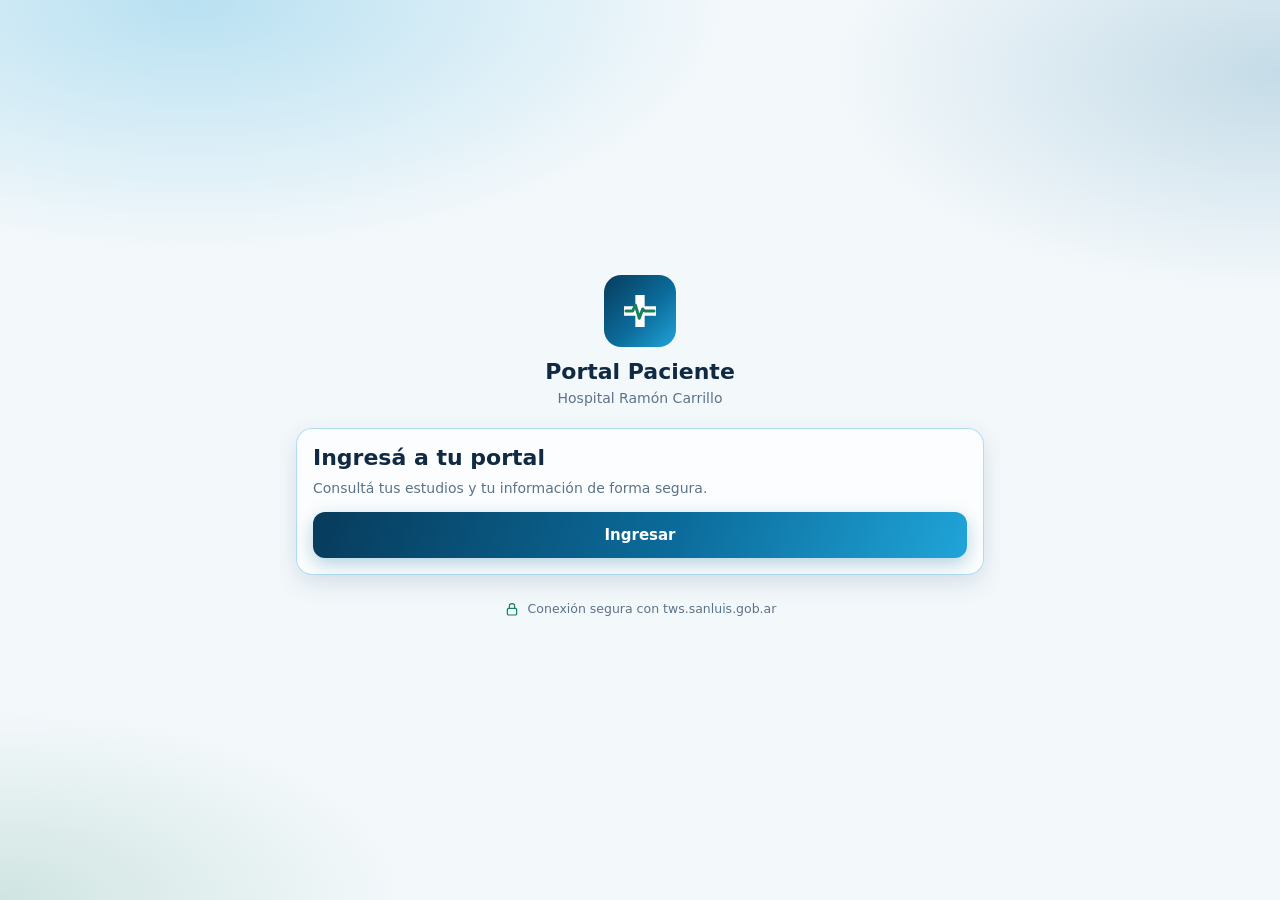
<file: app/src/main/assets/index.html>
<!DOCTYPE html>
<html lang="es">
<head>
<meta charset="utf-8">
<meta name="viewport" content="width=device-width, initial-scale=1, viewport-fit=cover">
<meta name="color-scheme" content="light dark">
<title>Portal Paciente HRC</title>
<link rel="stylesheet" href="style.css">
</head>
<body class="is-login">
<svg width="0" height="0" style="position:absolute" aria-hidden="true">
 <defs><linearGradient id="g" x1="0" y1="0" x2="1" y2="1"><stop offset="0" stop-color="#073B5C"/><stop offset=".55" stop-color="#0B6B9A"/><stop offset="1" stop-color="#20A4D8"/></linearGradient></defs>
 <symbol id="i-logo" viewBox="0 0 108 108"><rect width="108" height="108" rx="26" fill="url(#g)"/><path d="M47 30h14v17h17v14H61v17H47V61H30V47h17z" fill="#fff"/><path d="M33 54h10l4-9 6 20 5-14 3 3h14" fill="none" stroke="#16805C" stroke-width="4.5" stroke-linecap="round" stroke-linejoin="round"/></symbol>
 <symbol id="i-bell" viewBox="0 0 24 24"><path d="M6 8a6 6 0 0112 0c0 7 3 8 3 8H3s3-1 3-8M10 20a2 2 0 004 0"/></symbol>
 <symbol id="i-menu" viewBox="0 0 24 24"><path d="M4 7h16M4 12h16M4 17h16"/></symbol>
 <symbol id="i-logout" viewBox="0 0 24 24"><path d="M9 21H5a2 2 0 01-2-2V5a2 2 0 012-2h4M16 17l5-5-5-5M21 12H9"/></symbol>
 <symbol id="i-home" viewBox="0 0 24 24"><path d="M3 11l9-8 9 8M5 10v10h14V10"/></symbol>
 <symbol id="i-flask" viewBox="0 0 24 24"><path d="M9 3h6M10 3v6l-5 9a2 2 0 002 3h10a2 2 0 002-3l-5-9V3"/></symbol>
 <symbol id="i-user" viewBox="0 0 24 24"><circle cx="12" cy="8" r="4"/><path d="M4 21c0-4 4-6 8-6s8 2 8 6"/></symbol>
 <symbol id="i-cal" viewBox="0 0 24 24"><rect x="3" y="5" width="18" height="16" rx="3"/><path d="M8 3v4M16 3v4M3 10h18"/></symbol>
 <symbol id="i-dl" viewBox="0 0 24 24"><path d="M12 4v12m0 0l-4-4m4 4l4-4M5 20h14"/></symbol>
 <symbol id="i-lock" viewBox="0 0 24 24"><rect x="5" y="11" width="14" height="10" rx="2"/><path d="M8 11V8a4 4 0 018 0v3"/></symbol>
</svg>

<div id="app">
 <header class="top" id="topBar" hidden>
  <button class="menu-btn" id="menuBtn" aria-label="Abrir menú"><svg><use href="#i-menu"/></svg></button>
  <svg class="mark"><use href="#i-logo"/></svg>
  <div class="grow"><h1>Portal Paciente</h1><small>Hospital Ramón Carrillo</small></div>
  <button class="bell" id="bell" aria-label="Notificaciones" hidden><svg><use href="#i-bell"/></svg><span class="badge" id="badge" hidden>0</span></button>
 </header>
 <div id="banner" class="banner" hidden></div>

 <section class="screen on" id="login">
  <div class="login-hero">
   <svg class="login-logo" aria-hidden="true"><use href="#i-logo"/></svg>
   <h1 class="login-title">Portal Paciente</h1>
   <p class="login-sub">Hospital Ramón Carrillo</p>
  </div>
  <div class="card">
   <h2>Ingresá a tu portal</h2>
   <p>Consultá tus estudios y tu información de forma segura.</p>
   <button class="btn" id="loginBtn">Ingresar</button>
  </div>
  <div class="secure"><svg width="16" height="16" class="sv"><use href="#i-lock"/></svg>Conexión segura con tws.sanluis.gob.ar</div>
 </section>

 <section class="screen" id="home">
  <div class="card"><h2 id="hello">Hola</h2><p id="helloSub">Cargando tus datos…</p></div>
  <div class="stats">
   <div class="card"><h3>Estudios disponibles</h3><div class="big" id="statExams">–</div></div>
   <div class="card"><h3>Próximo turno</h3><div class="big" id="statNext">–</div></div>
  </div>
  <div class="card"><h3>Últimos estudios</h3><div id="recent"></div></div>
 </section>

 <section class="screen" id="exams">
  <div class="filters" id="filters"></div>
  <div class="card"><div id="examList"></div></div>
 </section>

 <section class="screen" id="profile">
  <div class="card row"><div class="avatar" id="avatar">–</div><div class="grow"><h2 id="pName" style="font-size:19px">–</h2><p>Paciente HRC</p></div></div>
  <div class="card" id="pData"></div>
  <button class="btn ghost" id="logoutBtn">Cerrar sesión</button>
 </section>

 <nav class="nav off" id="nav" aria-label="Navegación principal">
  <button data-go="home" class="on"><svg><use href="#i-home"/></svg>Inicio</button>
  <button data-go="exams"><svg><use href="#i-flask"/></svg>Estudios</button>
  <button data-go="profile"><svg><use href="#i-user"/></svg>Perfil</button>
 </nav>
</div>
<div class="drawer" id="drawer" hidden><aside class="dpanel" role="dialog" aria-label="Menú">
  <div class="dhead" data-auth><div class="avatar" id="dAvatar">MP</div><div class="grow"><b id="dName">María Pérez</b><span class="s" id="dDni">DNI 30.123.456</span></div></div>
  <p id="dGuest" class="dguest" hidden>Ingresá para ver tus estudios y tus datos.</p>
  <button class="ditem" data-go="home" data-auth><svg><use href="#i-home"/></svg>Inicio</button>
  <button class="ditem" data-go="exams" data-auth><svg><use href="#i-flask"/></svg>Estudios</button>
  <button class="ditem" data-go="profile" data-auth><svg><use href="#i-user"/></svg>Mi perfil</button>
  <button class="ditem" data-act="notif" data-auth><svg><use href="#i-bell"/></svg>Notificaciones<span class="badge" id="dBadge" hidden>0</span></button>
  <div class="dsep" data-auth></div>
  <button class="ditem" data-go="login" data-act="logout" data-auth><svg><use href="#i-logout"/></svg>Cerrar sesión</button>
  <div class="dfoot" id="dfoot">Portal Paciente HRC · tws.sanluis.gob.ar</div>
 </aside></div>
<div class="sheet" id="sheet" hidden><div class="panel" role="dialog" aria-label="Notificaciones">
 <div class="row" style="margin-bottom:6px"><h2 class="grow" style="font-size:18px">Notificaciones</h2><button class="link-btn" id="markAll">Marcar como leídas</button></div>
 <div id="notifList"></div></div></div>
<div id="toast" class="toast" role="status" aria-live="polite"></div>
<script src="app.js"></script>
</body>
</html>
</file>
<file: app/src/main/assets/style.css>
:root{
  --bg:#F3F8FB;--ink:#102A43;--muted:#5B7389;--navy:#073B5C;--blue:#0B6B9A;--accent:#20A4D8;--green:#16805C;
  --glass:rgba(255,255,255,.72);--line:rgba(32,164,216,.35);--shadow:0 8px 24px rgba(7,59,92,.12);
  --field:#fff;--chipg:rgba(22,128,92,.12);--chipa:rgba(32,164,216,.14);color-scheme:light dark;
}
@media(prefers-color-scheme:dark){:root{
  --bg:#071A2B;--ink:#E6F1FA;--muted:#8FB0C8;--blue:#4FC3F7;--accent:#4FC3F7;--green:#3FCF9B;
  --glass:rgba(12,35,56,.72);--line:rgba(79,195,247,.32);--shadow:0 10px 28px rgba(0,0,0,.4);
  --field:rgba(255,255,255,.06);--chipg:rgba(63,207,155,.14);--chipa:rgba(79,195,247,.14)}}
*,*::before,*::after{box-sizing:border-box;-webkit-tap-highlight-color:transparent}
html,body{height:100%;margin:0}
body{color:var(--ink);font-family:Roboto,system-ui,"Segoe UI",sans-serif;-webkit-font-smoothing:antialiased;
 background:
 radial-gradient(60% 40% at 15% 0%,rgba(32,164,216,.28),transparent 70%),
 radial-gradient(50% 35% at 100% 8%,rgba(11,107,154,.20),transparent 70%),
 radial-gradient(45% 30% at 0% 100%,rgba(22,128,92,.16),transparent 70%),var(--bg);
 background-attachment:fixed}
#app{display:flex;flex-direction:column;height:100%;max-width:720px;margin:0 auto}
.top{display:flex;align-items:center;gap:10px;padding:12px 16px;background:var(--glass);backdrop-filter:blur(12px);-webkit-backdrop-filter:blur(12px);border-bottom:1px solid var(--line)}
.top[hidden]{display:none!important}
.top h1{margin:0;font-size:16px;font-weight:700}
.top small{display:block;color:var(--muted);font-size:11.5px}
.mark{width:34px;height:34px;flex:none}
.grow{flex:1;min-width:0}
.bell,.menu-btn{position:relative;width:40px;height:40px;flex:none;display:grid;place-items:center;border-radius:12px;border:1px solid var(--line);background:var(--chipa);color:var(--blue);cursor:pointer;transition:transform .12s}
.bell:active,.menu-btn:active{transform:scale(.94)}
.bell svg,.menu-btn svg{width:20px;height:20px;stroke:currentColor;fill:none;stroke-width:1.8;stroke-linecap:round;stroke-linejoin:round}
.badge{position:absolute;top:-5px;right:-5px;min-width:18px;height:18px;padding:0 5px;border-radius:9px;background:#D64545;color:#fff;font-size:11px;font-weight:700;display:grid;place-items:center;border:2px solid var(--bg)}
.banner{margin:10px 16px 0;padding:10px 12px;border-radius:12px;font-size:13px;background:var(--chipa);border:1px solid var(--line);color:var(--ink)}
.banner.warn{background:rgba(220,150,20,.14);border-color:rgba(220,150,20,.5)}
.screen{flex:1;overflow-y:auto;padding:16px;display:none;-webkit-overflow-scrolling:touch}
.screen.on{display:block}
#login.on{display:flex;flex-direction:column;justify-content:center;min-height:100%;padding:24px 16px 32px}
.login-hero{text-align:center;margin-bottom:20px}
.login-logo{width:72px;height:72px;display:block;margin:0 auto 12px}
.login-title{margin:0;font-size:22px;font-weight:700;color:var(--ink)}
.login-sub{margin:4px 0 0;font-size:14px;color:var(--muted)}
.card{background:var(--glass);border:1px solid var(--line);border-radius:16px;box-shadow:var(--shadow);backdrop-filter:blur(10px);-webkit-backdrop-filter:blur(10px);padding:16px;margin-bottom:14px}
.screen.on .card{animation:rise .45s cubic-bezier(.2,.7,.2,1) both}
.screen.on .card:nth-child(2){animation-delay:.06s}.screen.on .card:nth-child(3){animation-delay:.12s}
@keyframes rise{from{opacity:0;transform:translateY(10px)}to{opacity:1;transform:none}}
h2{margin:0 0 4px;font-size:22px;line-height:1.2}
h3{margin:0 0 10px;font-size:14px;color:var(--muted);font-weight:600;letter-spacing:.3px}
p{margin:6px 0 0;color:var(--muted);font-size:14px;line-height:1.45}
.btn{display:block;width:100%;font:inherit;font-weight:700;font-size:15px;color:#fff;background:linear-gradient(110deg,var(--navy),var(--blue) 55%,var(--accent));border:0;border-radius:12px;padding:14px;margin-top:14px;cursor:pointer;box-shadow:0 6px 18px rgba(11,107,154,.30)}
.btn:active{transform:scale(.98)}
.btn.ghost{background:transparent;color:var(--blue);border:1px solid var(--line);box-shadow:none}
.nav{display:flex;border-top:1px solid var(--line);background:var(--glass);backdrop-filter:blur(12px);-webkit-backdrop-filter:blur(12px)}
.nav.off{display:none}
.nav button{flex:1;display:flex;flex-direction:column;align-items:center;gap:4px;font:inherit;font-size:11px;color:var(--muted);background:none;border:0;padding:10px 0 8px;cursor:pointer}
.nav button.on{color:var(--blue);font-weight:600}
.nav svg{width:22px;height:22px;stroke:currentColor;fill:none;stroke-width:1.8;stroke-linecap:round;stroke-linejoin:round}
.stats{display:grid;grid-template-columns:1fr 1fr;gap:12px}
.big{font-size:28px;font-weight:700;color:var(--blue)}
.item{display:flex;align-items:center;gap:12px;padding:12px 0;border-bottom:1px solid var(--line)}
.item:last-child{border-bottom:0}
.item b{display:block;font-size:14.5px}
.item .s{font-size:12.5px;color:var(--muted)}
.chip{font-size:11px;padding:3px 8px;border-radius:999px;background:var(--chipa);color:var(--blue);font-weight:600}
.chip.ok{background:var(--chipg);color:var(--green)}
.avatar{width:42px;height:42px;border-radius:50%;background:linear-gradient(135deg,var(--navy),var(--accent));color:#fff;display:flex;align-items:center;justify-content:center;font-weight:700;font-size:15px;flex:none}
.row{display:flex;align-items:center;gap:12px}
.filters{display:flex;gap:8px;overflow-x:auto;margin-bottom:12px;padding-bottom:4px}
.filters button{font:inherit;font-size:13px;color:var(--muted);background:var(--glass);border:1px solid var(--line);border-radius:999px;padding:6px 14px;white-space:nowrap;cursor:pointer}
.filters button.on{background:var(--blue);color:#fff;border-color:transparent}
.secure{display:flex;align-items:center;justify-content:center;gap:8px;font-size:12.5px;color:var(--muted);margin-top:12px}
.sv{stroke:var(--green);fill:none;stroke-width:1.8}
.toast{position:fixed;bottom:80px;left:50%;transform:translateX(-50%) translateY(20px);background:var(--navy);color:#fff;padding:10px 16px;border-radius:12px;font-size:13.5px;opacity:0;pointer-events:none;transition:.25s;z-index:20}
.toast.show{opacity:1;transform:translateX(-50%) translateY(0)}
.sheet{position:fixed;inset:0;z-index:10;display:flex;align-items:flex-start;justify-content:flex-end;background:rgba(7,26,43,.35)}
.sheet .panel{position:relative;width:min(360px,calc(100% - 24px));margin:8px 12px 0 auto;background:var(--bg);border:1px solid var(--line);border-radius:16px;box-shadow:var(--shadow);padding:14px;animation:drop .22s cubic-bezier(.2,.7,.2,1) both}
.sheet .panel::before{content:"";position:absolute;top:-7px;right:18px;width:12px;height:12px;background:var(--bg);border-left:1px solid var(--line);border-top:1px solid var(--line);transform:rotate(45deg)}
#notifList{max-height:min(55vh,400px);overflow-y:auto}
@keyframes drop{from{opacity:0;transform:translateY(-12px) scale(.97)}to{opacity:1;transform:none}}
.link-btn{font:inherit;font-size:13px;color:var(--blue);background:none;border:0;padding:6px;cursor:pointer}
.dot{width:9px;height:9px;border-radius:50%;background:var(--accent);flex:none}
.item.unread b{color:var(--ink)}
.drawer{position:fixed;inset:0;z-index:9;display:flex;background:rgba(7,26,43,.45)}
.drawer[hidden]{display:none}
.dpanel{width:min(300px,84%);height:100%;display:flex;flex-direction:column;background:radial-gradient(80% 30% at 0% 0%,rgba(32,164,216,.25),transparent 70%),var(--bg);border-right:1px solid var(--line);padding:16px 12px;overflow-y:auto;animation:slide .25s cubic-bezier(.2,.7,.2,1) both}
@keyframes slide{from{transform:translateX(-40px);opacity:0}to{transform:none;opacity:1}}
.dhead{display:flex;align-items:center;gap:12px;padding:8px 8px 16px;margin-bottom:8px;border-bottom:1px solid var(--line)}
.dhead .avatar{width:48px;height:48px;font-size:17px}
.dhead b{display:block;font-size:15px}.dhead .s{font-size:12.5px;color:var(--muted)}
.dguest{padding:8px 8px 16px;font-size:14px}
.ditem{display:flex;align-items:center;gap:12px;width:100%;font:inherit;font-size:15px;color:var(--ink);background:none;border:0;border-radius:12px;padding:12px;cursor:pointer;text-align:left}
.ditem svg{width:20px;height:20px;stroke:var(--blue);fill:none;stroke-width:1.8;stroke-linecap:round;stroke-linejoin:round;flex:none}
.ditem.on{background:var(--chipa);font-weight:500}.ditem:active{background:var(--chipa)}
.ditem .badge{position:static;margin-left:auto;border-color:transparent}
.dsep{height:1px;background:var(--line);margin:8px 0}
.dfoot{margin-top:auto;padding:16px 8px 0;font-size:12px;color:var(--muted)}
[hidden]{display:none!important}
@media(prefers-reduced-motion:reduce){*{animation:none!important;transition:none!important}}
</file>
